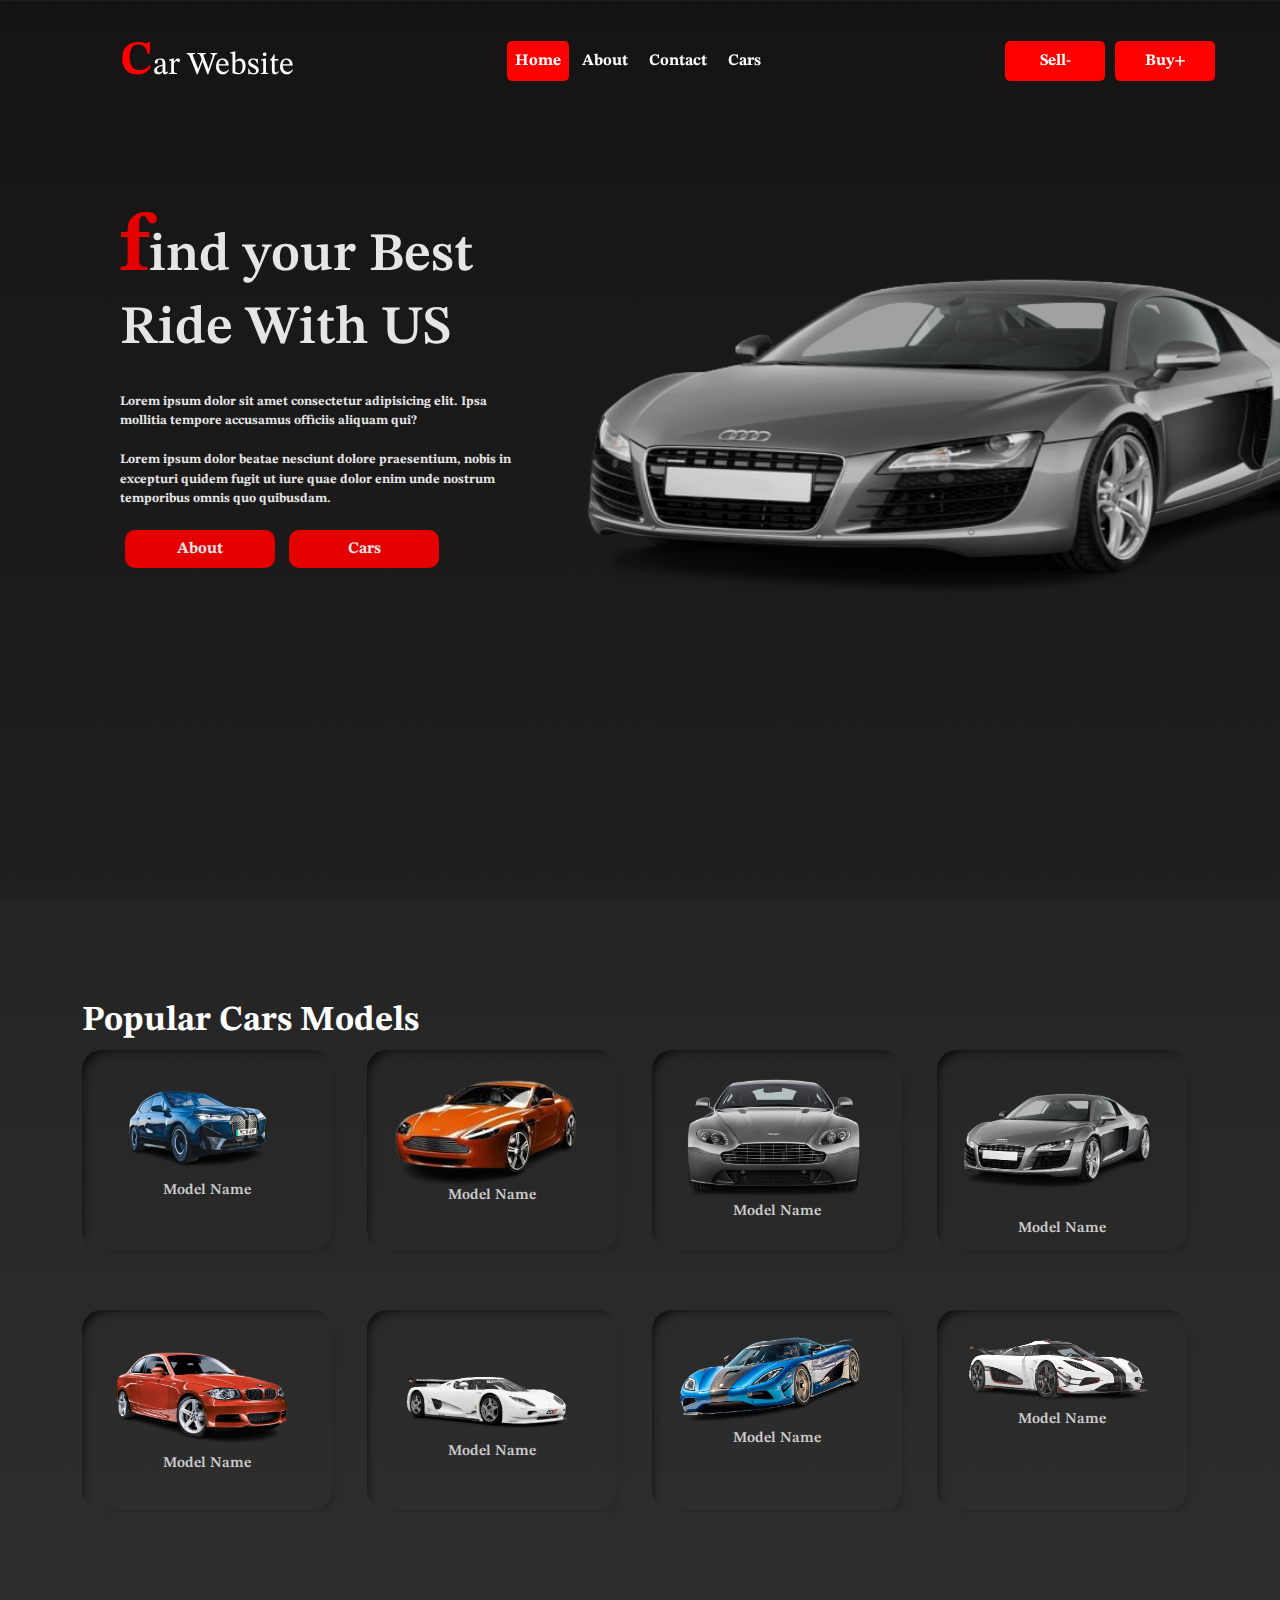
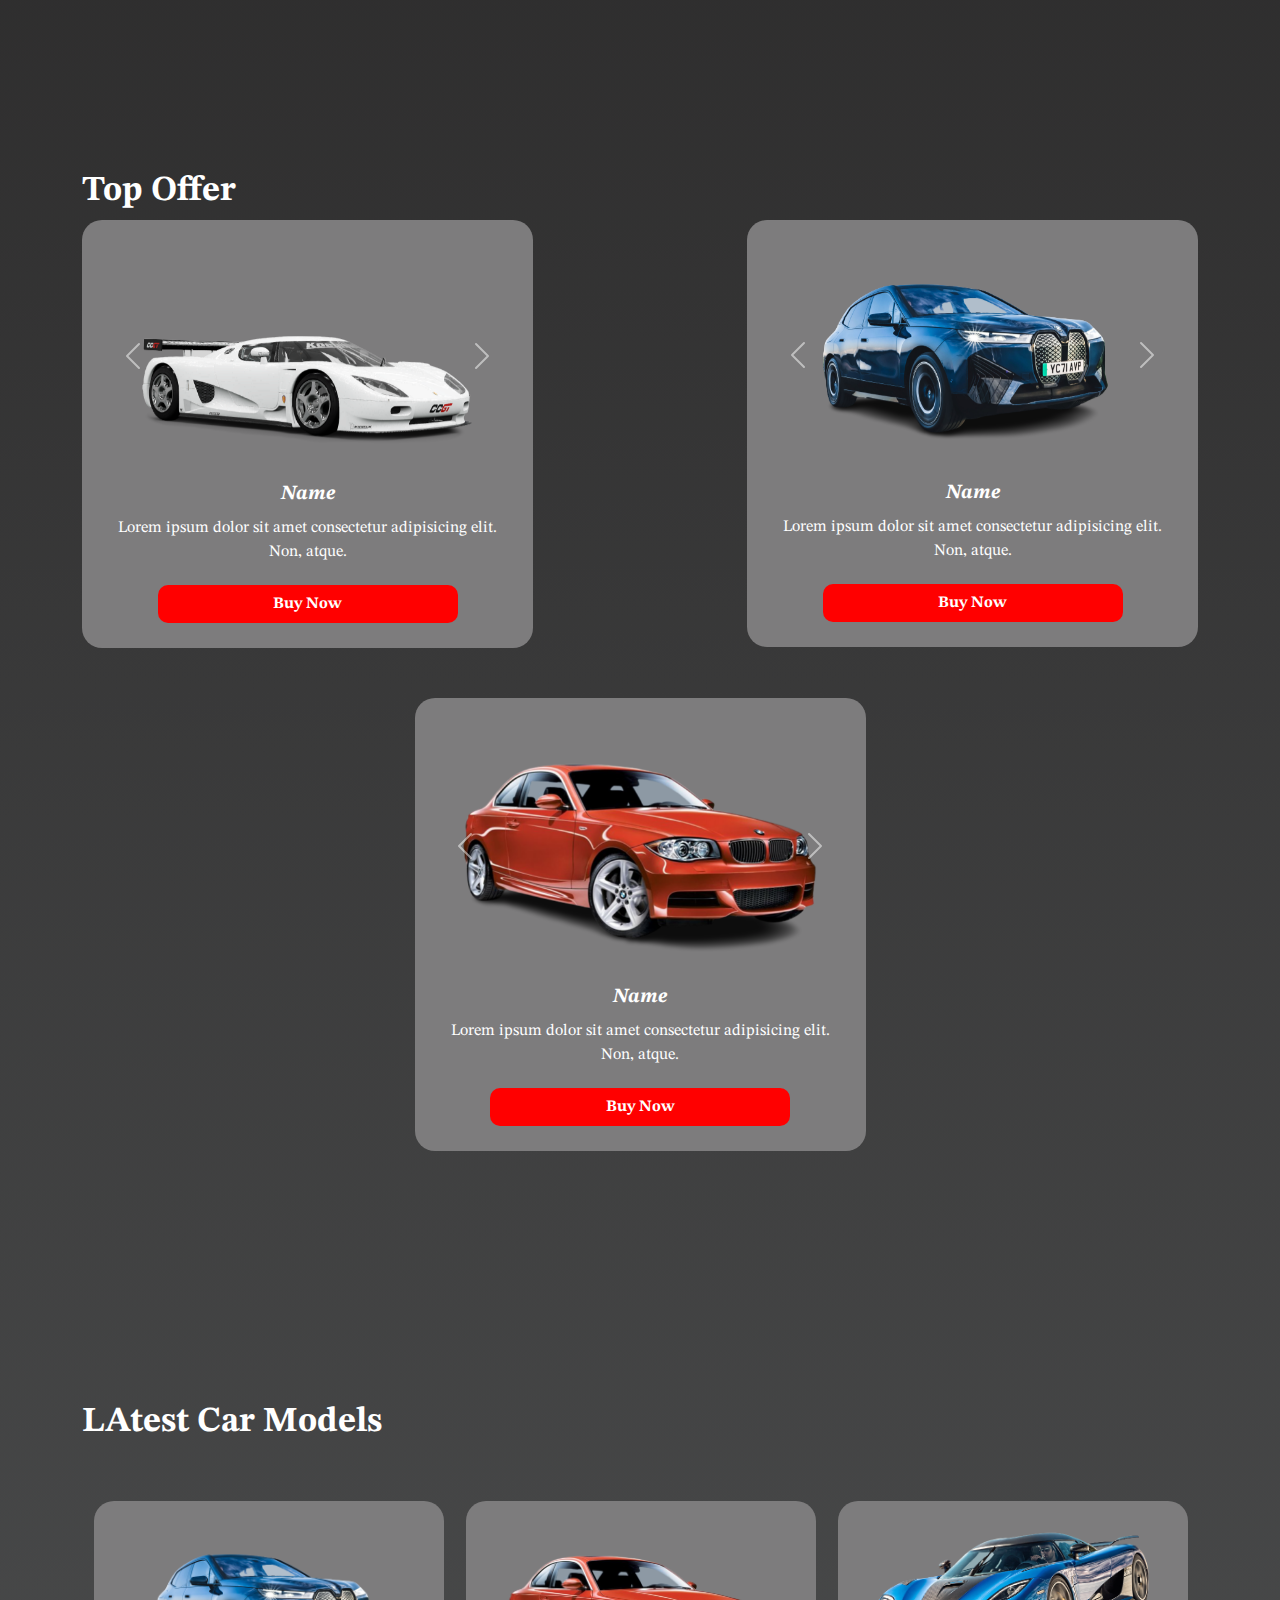
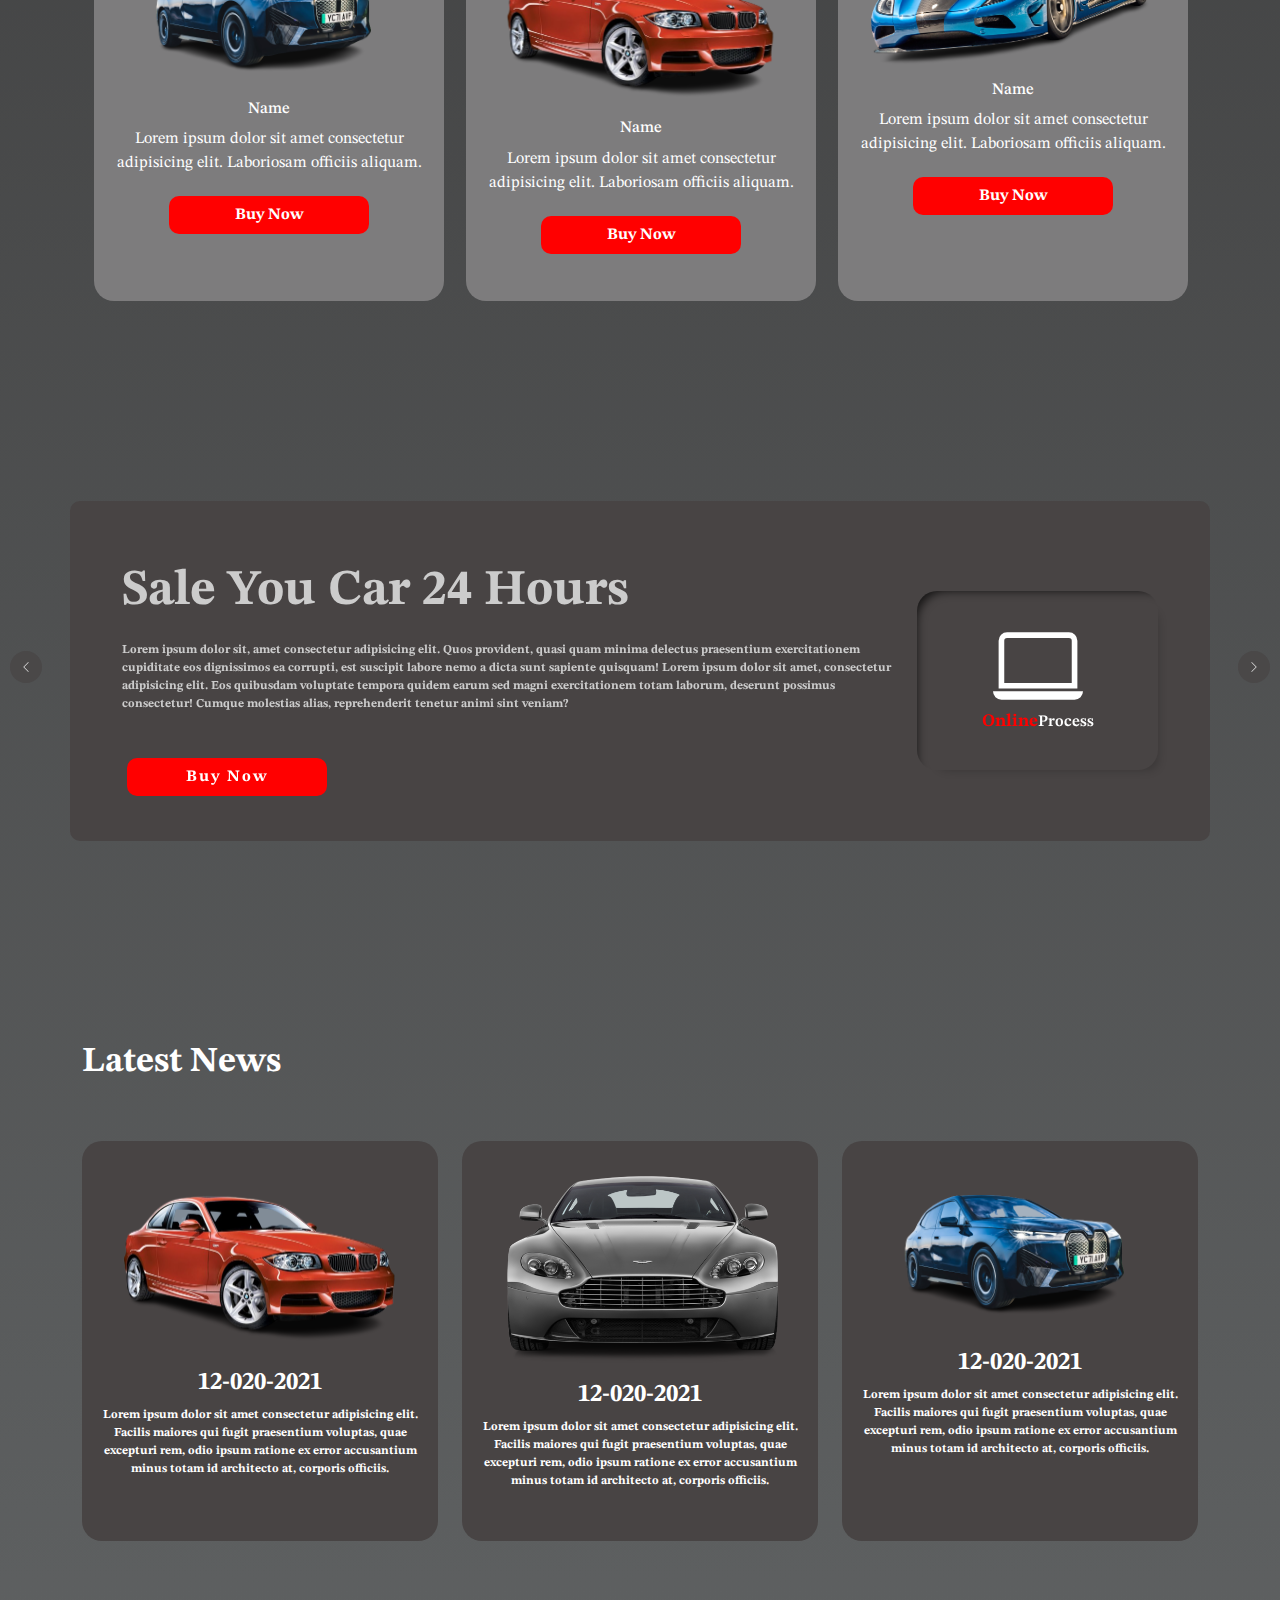
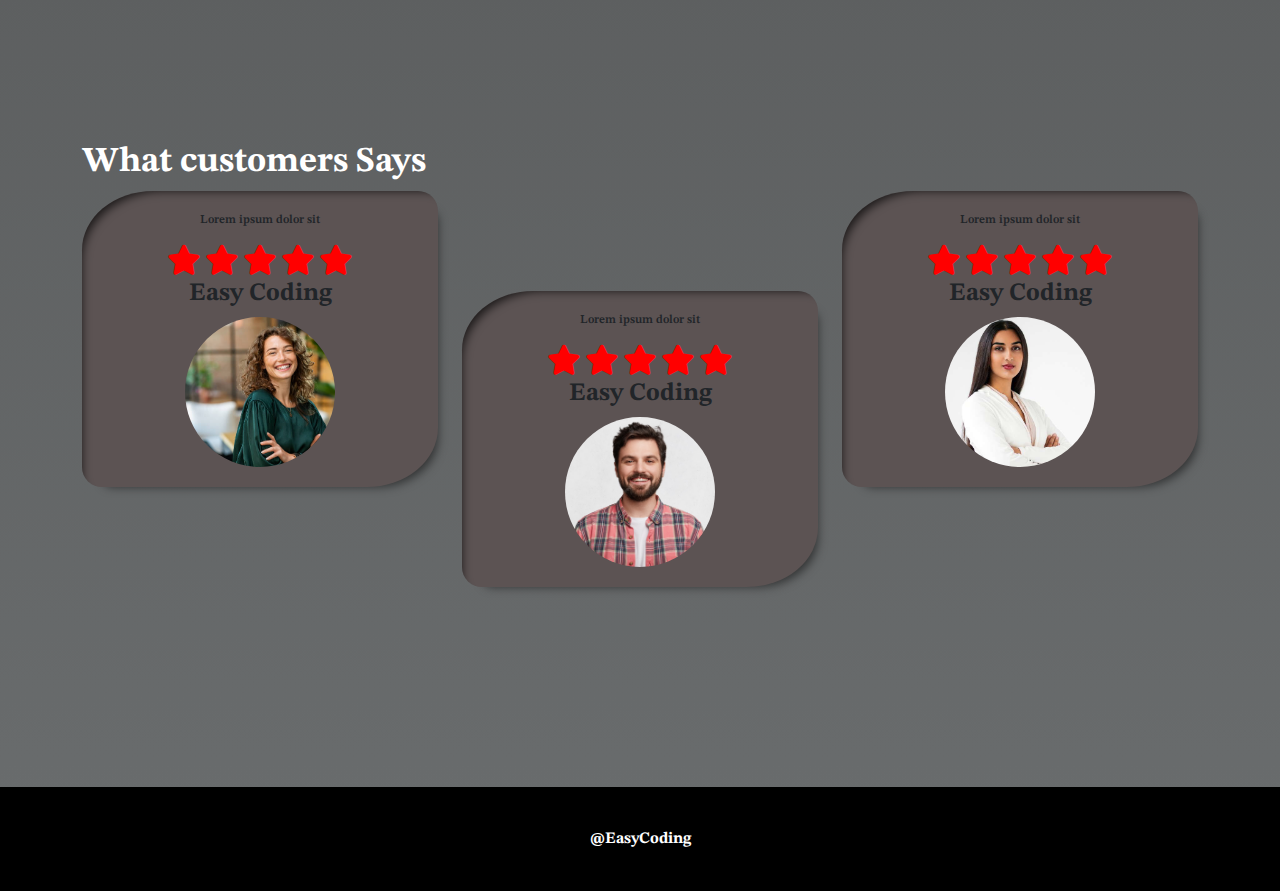
<file: index.html>
<!DOCTYPE html>
<html lang="en">
  <head>
    <meta charset="UTF-8" />
    <meta name="viewport" content="width=device-width, initial-scale=1.0" />
    <link
      href="https://cdn.jsdelivr.net/npm/bootstrap@5.3.1/dist/css/bootstrap.min.css"
      rel="stylesheet"
    />
    <link
      rel="stylesheet"
      href="https://cdnjs.cloudflare.com/ajax/libs/font-awesome/6.4.2/css/all.min.css"
    />
    <link rel="stylesheet" href="./style.css" />
    <title>Car Website</title>
  </head>
  <body>
    <!-- ========================== NAVBAr Section Start ----------- -->

    <nav class="navbar navbar-expand-sm fixed-top">
      <a href="" class="navbar-brand"><span>C</span>ar Website</a>
      <div>
        <ul class="navbar-nav">
          <li class="nav-item"><a href="./index.html" class="nav-link active">Home</a></li>
          <li class="nav-item"><a href="./abouts.html" class="nav-link">About</a></li>
          <li class="nav-item"><a href="./contact.html" class="nav-link">Contact</a></li>
          <li class="nav-item"><a href="./car.html" class="nav-link">Cars</a></li>
        </ul>
      </div>

      <div>
        <ul class="navbar-nav">
          <li class="nav-item"><a href="./sellbuypage.html" class="nav-link btn">Sell-</a></li>
          <li class="nav-item"><a href="./sellbuypage.html" class="nav-link btn">Buy+</a></li>
        </ul>
      </div>
    </nav>

    <!-- ========================== NAVBAr Section End ----------- -->

    <!-- ========================== HEader Section Start ----------- -->

    <section>
      <div class="header">
        <div class="row">
          <div class="col-sm-5">
            <div class="text-section">
              <h3><span>f</span>ind your Best Ride With US</h3>

              <p>
                Lorem ipsum dolor sit amet consectetur adipisicing elit. Ipsa
                mollitia tempore accusamus officiis aliquam qui?
                <br /><br />Lorem ipsum dolor beatae nesciunt dolore
                praesentium, nobis in excepturi quidem fugit ut iure quae dolor
                enim unde nostrum temporibus omnis quo quibusdam.
              </p>
              <div class="button-section">
                <a href="./abouts.html" class="btn">About</a>
                <a href="./car.html" class="btn">Cars</a>
              </div>
            </div>
          </div>

          <div class="col-sm-7">
            <img src="./img/3.png" alt="" />
          </div>
        </div>
        <div class="img-overlay"></div>
      </div>
    </section>

    <!-- ========================== HEader Section End ----------- -->

    <!-- ========================== Popular Car Section Start ----------- -->

    <section>
      <div class="popular container">
        <div class="content">
          <h5>Popular Cars Models</h5>
          <a href="View All"></a>
        </div>

        <div class="row">
          <a href="./main_buy.html">
            <div class="col-sm-3">
              <div class="box">
                <img
                  src="./img/header.png"
                  alt=""
                  class="img-fluid"
                  height="200px"
                  width="200px"
                />
                <div class="box_content">
                  <h6>Model Name</h6>
                </div>
              </div>
          </a>
        </div>

        <div class="col-sm-3">
          <div class="box">
            <img
              src="./img/1.png"
              alt=""
              class="img-fluid"
              height="200px"
              width="200px"
            />
            <div class="box_content">
              <h6>Model Name</h6>
            </div>
          </div>
        </div>

        <div class="col-sm-3">
            <div class="box">
              <img
              src="./img/2.png"

                alt=""
                class="img-fluid"
                height="200px"
                width="200px"
              />
              <div class="box_content">
                <h6>Model Name</h6>
              </div>
            </div>
          </div>

          <div class="col-sm-3">
            <div class="box">
              <img
              src="./img/3.png"

                alt=""
                class="img-fluid"
                height="200px"
                width="200px"
              />
              <div class="box_content">
                <h6>Model Name</h6>
              </div>
            </div>
          </div>

          <div class="col-sm-3">
            <div class="box">
              <img
              src="./img/4.png"

                alt=""
                class="img-fluid"
                height="200px"
                width="200px"
              />
              <div class="box_content">
                <h6>Model Name</h6>
              </div>
            </div>
          </div>

          <div class="col-sm-3">
            <div class="box">
              <img
              src="./img/5.png"

                alt=""
                class="img-fluid"
                height="200px"
                width="200px"
              />
              <div class="box_content">
                <h6>Model Name</h6>
              </div>
            </div>
          </div>

          <div class="col-sm-3">
            <div class="box">
              <img
              src="./img/6.png"

                alt=""
                class="img-fluid"
                height="200px"
                width="200px"
              />
              <div class="box_content">
                <h6>Model Name</h6>
              </div>
            </div>
          </div>

          <div class="col-sm-3">
            <div class="box">
              <img
              src="./img/7.png"

                alt=""
                class="img-fluid"
                height="200px"
                width="200px"
              />
              <div class="box_content">
                <h6>Model Name</h6>
              </div>
            </div>
          </div>
      </div>
    </section>

    <!-- ========================== Popular Car Section End ----------- -->

        <!-- ========================== Offer  Section Start ----------- -->

        <section>
            <div class="offer container">
                <div class="content">
                    <h5>Top Offer</h5>
                </div>

                <div class="row justify-content-center">
                    <div class="col-sm-5">
                        <div class="box">

                            <div id="carouselExample" class="carousel slide">
                                <div class="carousel-inner">
                                  <div class="carousel-item active">
                                    <img src="/img/5.png" class="d-block w-100" alt="...">
                                  </div>
                                  <div class="carousel-item">
                                    <img src="./img/5.png" class="d-block w-100" alt="...">
                                  </div>
                                  <div class="carousel-item">
                                    <img src="./img/header.png" class="d-block w-100" alt="...">
                                  </div>
                                </div>
                                <button class="carousel-control-prev" type="button" data-bs-target="#carouselExample" data-bs-slide="prev">
                                  <span class="carousel-control-prev-icon" aria-hidden="true"></span>
                                  <span class="visually-hidden">Previous</span>
                                </button>
                                <button class="carousel-control-next" type="button" data-bs-target="#carouselExample" data-bs-slide="next">
                                  <span class="carousel-control-next-icon" aria-hidden="true"></span>
                                  <span class="visually-hidden">Next</span>
                                </button>
                              </div>
<div class="boxcontent">
    <h6>Name</h6>
    <p>
        Lorem ipsum dolor sit amet consectetur adipisicing elit. Non, atque.
    </p>
    <a href="./main_buy.html" class="btn">Buy Now</a>
</div>
                        </div>
                    </div>

                    <div class="offset-sm-2 col-sm-5">
                        <div class="box">

                            <div id="carouselExampleControls1" class="carousel slide">
                                <div class="carousel-inner">
                                  <div class="carousel-item active">
                                    <img src="./img/header.png" class="d-block w-100" alt="...">
                                  </div>
                                  <div class="carousel-item">
                                    <img src="./img/2.png" class="d-block w-100" alt="...">
                                  </div>
                                  <div class="carousel-item">
                                    <img src="./img/7.png" class="d-block w-100" alt="...">
                                  </div>
                                </div>
                                <button class="carousel-control-prev" type="button" data-bs-target="#carouselExampleControls1" data-bs-slide="prev">
                                  <span class="carousel-control-prev-icon" aria-hidden="true"></span>
                                  <span class="visually-hidden">Previous</span>
                                </button>
                                <button class="carousel-control-next" type="button" data-bs-target="#carouselExampleControls1" data-bs-slide="next">
                                  <span class="carousel-control-next-icon" aria-hidden="true"></span>
                                  <span class="visually-hidden">Next</span>
                                </button>
                              </div>
<div class="boxcontent">
    <h6>Name</h6>
    <p>
        Lorem ipsum dolor sit amet consectetur adipisicing elit. Non, atque.
    </p>
    <button class="btn">Buy Now</button>
</div>
                        </div>
                    </div>

                    <div class="col-sm-5 last">
                        <div class="box">

                            <div id="carouselExampleControls2" class="carousel slide">
                                <div class="carousel-inner">
                                  <div class="carousel-item active">
                                    <img src="/img/4.png" class="d-block w-100" alt="...">
                                  </div>
                                  <div class="carousel-item">
                                    <img src="./img/3.png" class="d-block w-100" alt="...">
                                  </div>
                                  <div class="carousel-item">
                                    <img src="./img/header.png" class="d-block w-100" alt="...">
                                  </div>
                                </div>
                                <button class="carousel-control-prev" type="button" data-bs-target="#carouselExampleControls2" data-bs-slide="prev">
                                  <span class="carousel-control-prev-icon" aria-hidden="true"></span>
                                  <span class="visually-hidden">Previous</span>
                                </button>
                                <button class="carousel-control-next" type="button" data-bs-target="#carouselExampleControls2" data-bs-slide="next">
                                  <span class="carousel-control-next-icon" aria-hidden="true"></span>
                                  <span class="visually-hidden">Next</span>
                                </button>
                              </div>
<div class="boxcontent">
    <h6>Name</h6>
    <p>
        Lorem ipsum dolor sit amet consectetur adipisicing elit. Non, atque.
    </p>
    <button class="btn">Buy Now</button>
</div>
                        </div>
                    </div>
                </div>
            </div>
        </section>

            <!-- ========================== Offer  Section End ----------- -->



            <!-- ========================== Latest Car  Section Start ----------- -->

<section>
  <div class="latest_car container">
    <div class="content">
      <h5>LAtest Car Models</h5>
    </div>

    <div class="row">
      <div class="col-sm-4">
        <div class="box">
          <img src="./img/header.png" alt="" class="img-fluid">
          <div class="box-content">
            <h6>Name</h6>
            <p>
              Lorem ipsum dolor sit amet consectetur adipisicing elit. Laboriosam officiis aliquam.
            </p>
            <button class="btn">Buy Now</button>
          </div>
        </div>
      </div>

      <div class="col-sm-4">
        <div class="box">
          <img src="./img/4.png" alt="" class="img-fluid">
          <div class="box-content">
            <h6>Name</h6>
            <p>
              Lorem ipsum dolor sit amet consectetur adipisicing elit. Laboriosam officiis aliquam.
            </p>
            <button class="btn">Buy Now</button>
          </div>
        </div>
      </div>

      <div class="col-sm-4">
        <div class="box">
          <img src="./img/6.png" alt="" class="img-fluid">
          <div class="box-content">
            <h6>Name</h6>
            <p>
              Lorem ipsum dolor sit amet consectetur adipisicing elit. Laboriosam officiis aliquam.
            </p>
            <button class="btn">Buy Now</button>
          </div>
        </div>
      </div>
    </div>
  </div>
</section>

            <!-- ========================== Latest Car  Section End ----------- -->



            <!-- ========================== Car Parts Section Start ----------- -->

<section>
  
 <div class=" car_parts">
  <div id="carPartSection" class="carousel slide">


    <div class="container custom_car_parts">
      <div class="carousel-inner">
        <div class="carousel-item ">
          <div class="box">
            <img src="./img/4.png" alt="" class="d-block w-100">
          <img src="./img/header.png" alt="" class="d-block w-100">
          <img src="./img/7.png" alt="" class="d-block w-100">
          </div>
        </div>
    
<div class="carousel-item active">
  <div class="box">
    <div class="container">
      <div class="row">
        <div class="col-sm-9">
          <h4>Sale You Car 24 Hours</h4>
          <p>
            Lorem ipsum dolor sit, amet consectetur adipisicing elit. Quos provident, quasi quam minima delectus praesentium exercitationem cupiditate eos dignissimos ea corrupti, est suscipit labore nemo a dicta sunt sapiente quisquam! Lorem ipsum dolor sit amet, consectetur adipisicing elit. Eos quibusdam voluptate tempora quidem earum sed magni exercitationem totam laborum, deserunt possimus consectetur! Cumque molestias alias, reprehenderit tenetur animi sint veniam?
          </p> <br>
          <button class="btn">Buy Now</button>
        </div>

        <div class="col-sm-3">
          <div class="custom-box">
            <svg xmlns="http://www.w3.org/2000/svg" width="90" height="90" fill="currentColor" class="bi bi-laptop" viewBox="0 0 16 16">
              <path d="M13.5 3a.5.5 0 0 1 .5.5V11H2V3.5a.5.5 0 0 1 .5-.5h11zm-11-1A1.5 1.5 0 0 0 1 3.5V12h14V3.5A1.5 1.5 0 0 0 13.5 2h-11zM0 12.5h16a1.5 1.5 0 0 1-1.5 1.5h-13A1.5 1.5 0 0 1 0 12.5z"/>
            </svg>
            <div class="svgContent">
              <h6><span>Online</span>Process</h6>
            </div>
          </div>
        </div>
      </div>
    </div>
  </div>
</div>

      </div>
    </div>


    <button class="carousel-control-prev" type="button" data-bs-target="#carPartSection" data-bs-slide="prev">
      <span class="carousel-control-prev-icon" aria-hidden="true"></span>
      <span class="visually-hidden">Previous</span>
    </button>
    <button class="carousel-control-next" type="button" data-bs-target="#carPartSection" data-bs-slide="next">
      <span class="carousel-control-next-icon" aria-hidden="true"></span>
      <span class="visually-hidden">Next</span>
    </button>
  </div>
 </div>

</section>

            <!-- ========================== Car Parts Section End ----------- -->


            <!-- ========================== Latest News Section Start ----------- -->

            <section>
              <div class="container latest_news">
                <div class="content">
                  <h5>Latest News</h5>
                </div>

                <div class="row">
                  <div class="col-sm-4">
                    <div class="box">
                      <img src="./img/4.png" class="img-fluid" alt="">
                      <div class="boxcontent">
                        <h6>12-020-2021</h6>
                        <p>Lorem ipsum dolor sit amet consectetur adipisicing elit. Facilis maiores qui fugit praesentium voluptas, quae excepturi rem, odio ipsum ratione ex error accusantium minus totam id architecto at, corporis officiis.</p>
                      </div>
                    </div>
                  </div>

                  <div class="col-sm-4">
                    <div class="box">
                      <img src="./img/2.png" class="img-fluid" alt="">
                      <div class="boxcontent">
                        <h6>12-020-2021</h6>
                        <p>Lorem ipsum dolor sit amet consectetur adipisicing elit. Facilis maiores qui fugit praesentium voluptas, quae excepturi rem, odio ipsum ratione ex error accusantium minus totam id architecto at, corporis officiis.</p>
                      </div>
                    </div>
                  </div>

                  <div class="col-sm-4">
                    <div class="box">
                      <img src="./img/header.png" class="img-fluid" alt="">
                      <div class="boxcontent">
                        <h6>12-020-2021</h6>
                        <p>Lorem ipsum dolor sit amet consectetur adipisicing elit. Facilis maiores qui fugit praesentium voluptas, quae excepturi rem, odio ipsum ratione ex error accusantium minus totam id architecto at, corporis officiis.</p>
                      </div>
                    </div>
                  </div>
                </div>
              </div>
            </section>

            <!-- ========================== Latest News Section End ----------- -->


            <!-- ========================== Testimonail Section Start ----------- -->

<section>
  <div class="testimonail container">
    <div class="content">
      <h5>What customers Says</h5>
    </div>

    <div class="row">
      <div class="col-sm-4 ">
        <div class="box">
          <p>Lorem ipsum dolor sit </p>
          <i class="fas fa-star"></i>
          <i class="fas fa-star"></i>
          <i class="fas fa-star"></i>
          <i class="fas fa-star"></i>
          <i class="fas fa-star"></i>
          <h6>Easy Coding</h6>
          <img src="./img/user_2.jpg" alt="" class="img-fluid">
        </div>
      </div>

      <div class="col-sm-4 mid">
        <div class="box">
          <p>Lorem ipsum dolor sit </p>
          <i class="fas fa-star"></i>
          <i class="fas fa-star"></i>
          <i class="fas fa-star"></i>
          <i class="fas fa-star"></i>
          <i class="fas fa-star"></i>
          <h6>Easy Coding</h6>
          <img src="./img/user_3.jpg" alt="" class="img-fluid">
        </div>
      </div>

      <div class="col-sm-4">
        <div class="box">
          <p>Lorem ipsum dolor sit </p>
          <i class="fas fa-star"></i>
          <i class="fas fa-star"></i>
          <i class="fas fa-star"></i>
          <i class="fas fa-star"></i>
          <i class="fas fa-star"></i>
          <h6>Easy Coding</h6>
          <img src="./img/user_1.jpg" alt="" class="img-fluid">
        </div>
      </div>
    </div>
  </div>
</section>

            <!-- ========================== Testimonail Section Start ----------- -->

            <!-- ========================== Footer Section Start ----------- -->

<footer>
  <a href="">@EasyCoding</a>
</footer>

            <!-- ========================== Footer Section End ----------- -->



    <script src="https://cdn.jsdelivr.net/npm/bootstrap@5.3.1/dist/js/bootstrap.bundle.min.js"></script>
    <script src="https://cdnjs.cloudflare.com/ajax/libs/popper.js/2.11.8/umd/popper.min.js"></script>
    <script src="https://cdnjs.cloudflare.com/ajax/libs/jquery/3.7.0/jquery.slim.min.js"></script>
    <script src="./main.js"></script>
  </body>
</html>
</file>
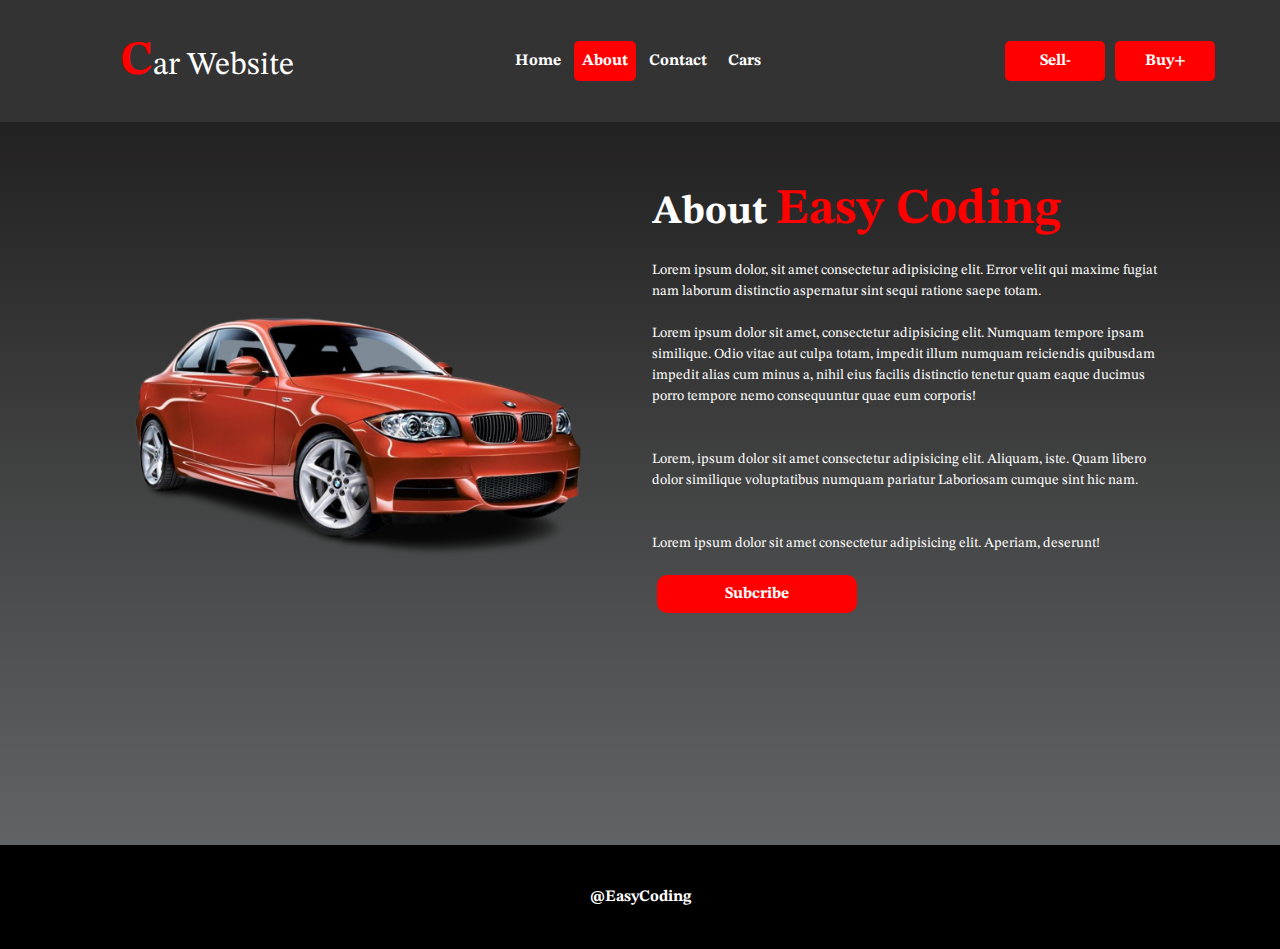
<file: abouts.html>
<!DOCTYPE html>
<html lang="en">
  <head>
    <meta charset="UTF-8" />
    <meta name="viewport" content="width=device-width, initial-scale=1.0" />
    <link
      href="https://cdn.jsdelivr.net/npm/bootstrap@5.3.1/dist/css/bootstrap.min.css"
      rel="stylesheet"
    />
    <link
      rel="stylesheet"
      href="https://cdnjs.cloudflare.com/ajax/libs/font-awesome/6.4.2/css/all.min.css"
    />
    <link rel="stylesheet" href="./abouts.css" />
    <link rel="stylesheet" href="./style.css" />
    <title>Car Website</title>
  </head>
  <body class="about_us_page">
    <nav class="navbar navbar-expand-sm fixed-top">
      <a href="./index.html" class="navbar-brand"><span>C</span>ar Website</a>
      <div>
        <ul class="navbar-nav">
          <li class="nav-item">
            <a href="./index.html" class="nav-link">Home</a>
          </li>
          <li class="nav-item">
            <a href="./abouts.html" class="nav-link active">About</a>
          </li>
          <li class="nav-item">
            <a href="./contact.html" class="nav-link">Contact</a>
          </li>
          <li class="nav-item">
            <a href="./car.html" class="nav-link">Cars</a>
          </li>
        </ul>
      </div>

      <div>
        <ul class="navbar-nav">
          <li class="nav-item">
            <a href="./sellbuypage.html" class="nav-link btn">Sell-</a>
          </li>
          <li class="nav-item">
            <a href="./sellbuypage.html" class="nav-link btn">Buy+</a>
          </li>
        </ul>
      </div>
    </nav>

    <!-- ========================== About us Main Section Start ----------- -->

    <section>
      <div class="about_us_main_section conteiner">
        <div class="row">
          <div class="col-sm-5">
            <img src="./img/4.png" class="img-fluid" alt="" />
          </div>
          <div class="offset-sm-1 col-sm-5">
            <h6>About <span>Easy Coding</span></h6>
            <p>
              Lorem ipsum dolor, sit amet consectetur adipisicing elit. Error
              velit qui maxime fugiat nam laborum distinctio aspernatur sint
              sequi ratione saepe totam. <br /><br />
              Lorem ipsum dolor sit amet, consectetur adipisicing elit. Numquam
              tempore ipsam similique. Odio vitae aut culpa totam, impedit illum
              numquam reiciendis quibusdam impedit alias cum minus a, nihil eius
              facilis distinctio tenetur quam eaque ducimus porro tempore nemo
              consequuntur quae eum corporis! <br /><br /><br />
              Lorem, ipsum dolor sit amet consectetur adipisicing elit. Aliquam,
              iste. Quam libero dolor similique voluptatibus numquam pariatur
              Laboriosam cumque sint hic nam. <br /><br /><br />
              Lorem ipsum dolor sit amet consectetur adipisicing elit. Aperiam,
              deserunt!
            </p>
            <button class="btn">Subcribe</button>
          </div>
        </div>
      </div>
    </section>

    <!-- ========================== About us Main Section End ----------- -->

    <!-- ========================== Footer Section Start ----------- -->

    <footer>
      <a href="">@EasyCoding</a>
    </footer>

    <!-- ========================== Footer Section End ----------- -->

    <script src="https://cdn.jsdelivr.net/npm/bootstrap@5.3.1/dist/js/bootstrap.bundle.min.js"></script>
    <script src="https://cdnjs.cloudflare.com/ajax/libs/popper.js/2.11.8/umd/popper.min.js"></script>
    <script src="https://cdnjs.cloudflare.com/ajax/libs/jquery/3.7.0/jquery.slim.min.js"></script>
    <script src="./main.js"></script>
  </body>
</html>
</file>
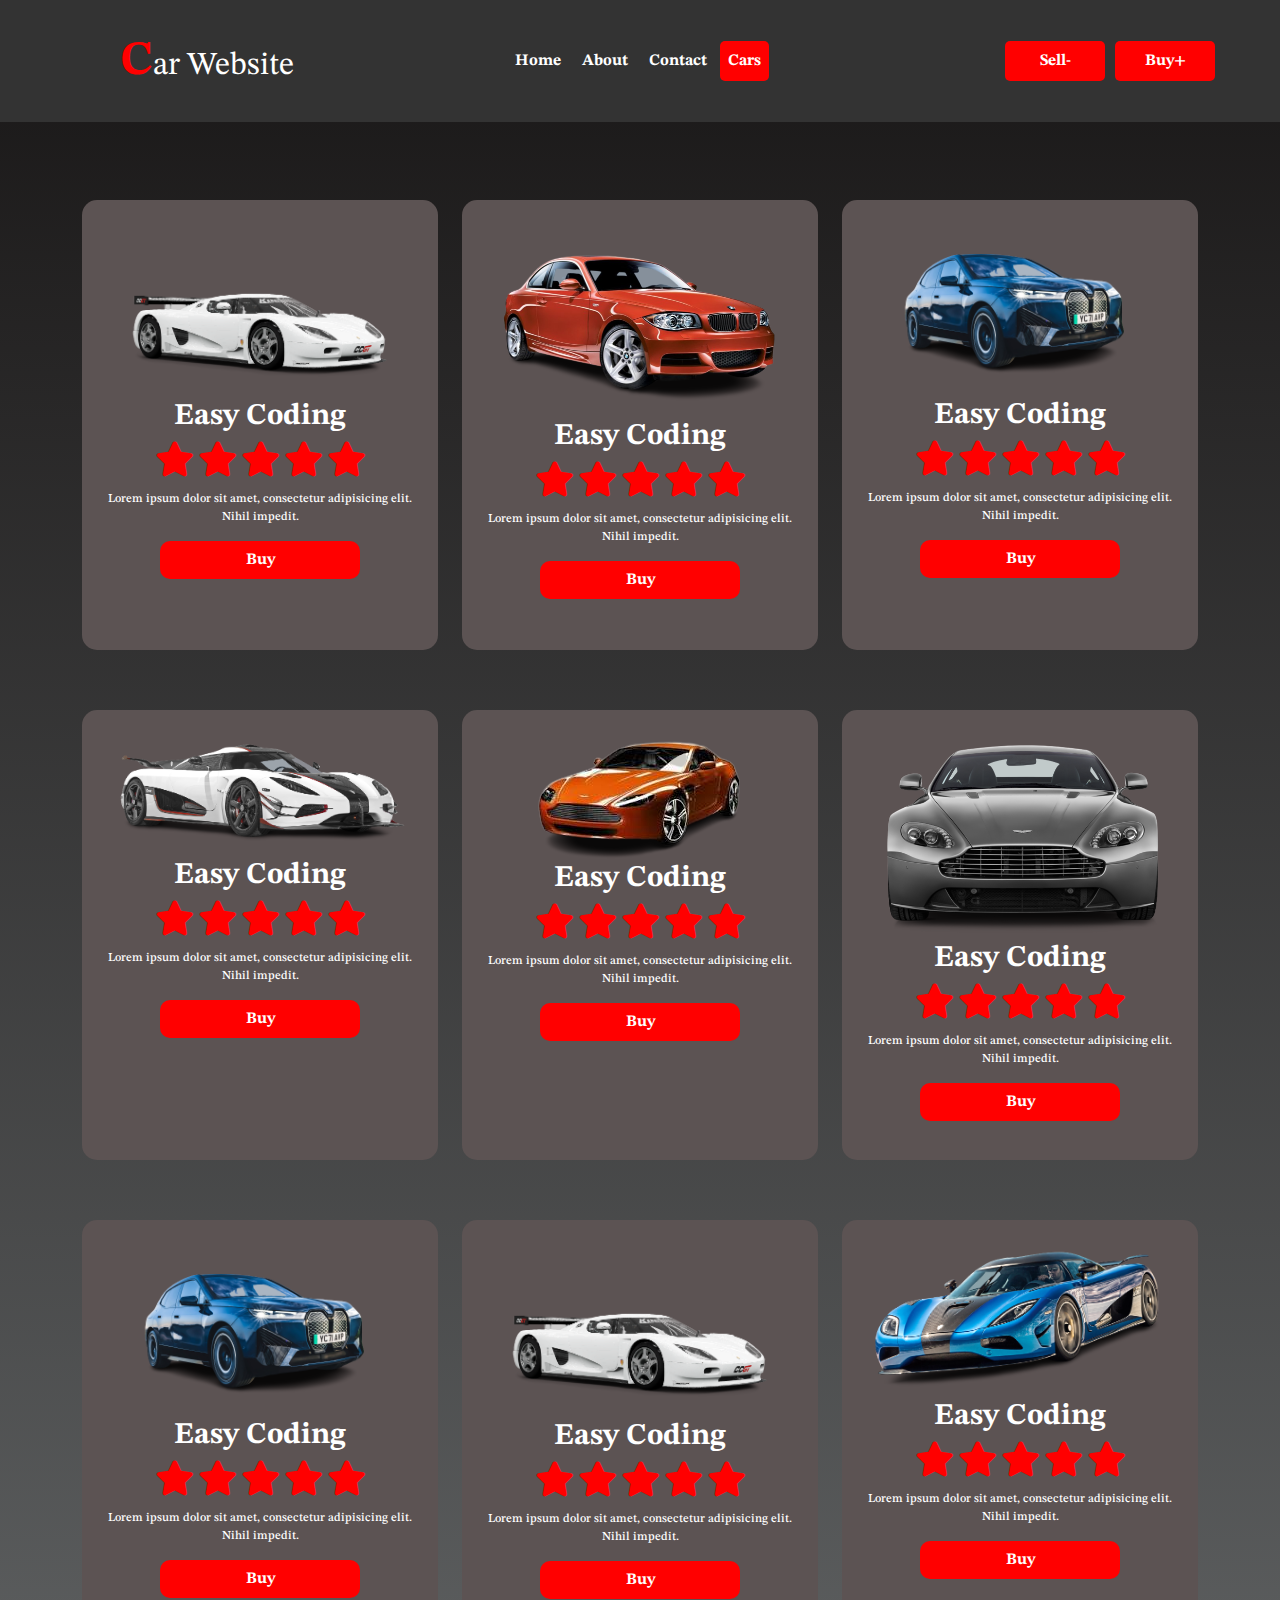
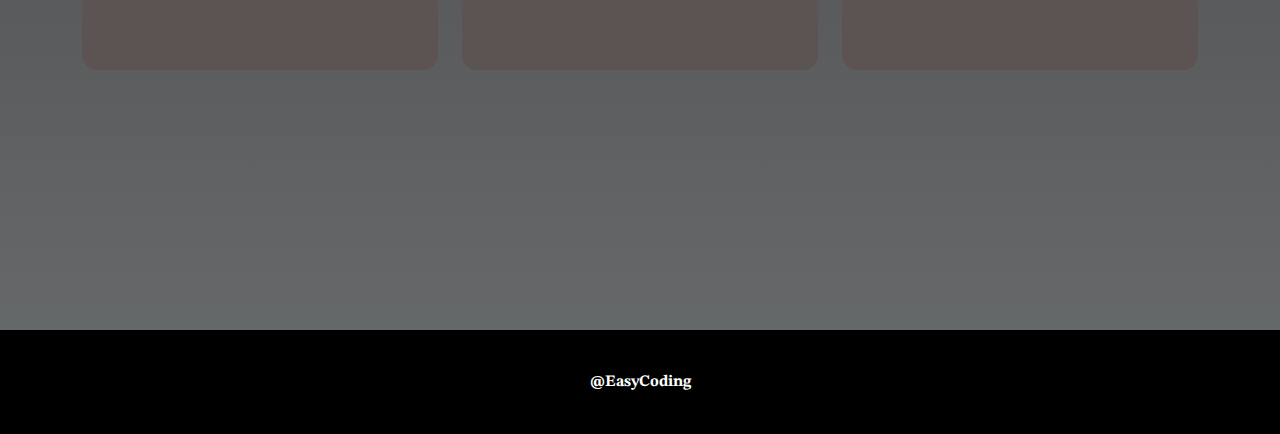
<file: car.html>
<!DOCTYPE html>
<html lang="en">
  <head>
    <meta charset="UTF-8" />
    <meta name="viewport" content="width=device-width, initial-scale=1.0" />
    <link
      href="https://cdn.jsdelivr.net/npm/bootstrap@5.3.1/dist/css/bootstrap.min.css"
      rel="stylesheet"
    />
    <link
      rel="stylesheet"
      href="https://cdnjs.cloudflare.com/ajax/libs/font-awesome/6.4.2/css/all.min.css"
    />
    <link rel="stylesheet" href="./car.css" />
    <link rel="stylesheet" href="./style.css" />
    <title>Car Website</title>
  </head>
  <body class="car_main_page">
    <nav class="navbar navbar-expand-sm fixed-top">
      <a href="./index.html" class="navbar-brand"><span>C</span>ar Website</a>
      <div>
        <ul class="navbar-nav">
          <li class="nav-item">
            <a href="./index.html" class="nav-link">Home</a>
          </li>
          <li class="nav-item">
            <a href="./abouts.html" class="nav-link">About</a>
          </li>
          <li class="nav-item">
            <a href="./contact.html" class="nav-link">Contact</a>
          </li>
          <li class="nav-item">
            <a href="./car.html" class="nav-link active">Cars</a>
          </li>
        </ul>
      </div>

      <div>
        <ul class="navbar-nav">
          <li class="nav-item">
            <a href="./sellbuypage.html" class="nav-link btn">Sell-</a>
          </li>
          <li class="nav-item">
            <a href="./sellbuypage.html" class="nav-link btn">Buy+</a>
          </li>
        </ul>
      </div>
    </nav>

    <!-- ========================== Contact Us Section Start ----------- -->

    <section>
      <div class="container car_main_section">
        <div class="row">
          <div class="col-sm-4">
            <div class="box">
              <img src="./img/5.png" alt="" class="img-fluid" />
              <div class="box-content">
                <h6>Easy Coding</h6>
                <i class="fas fa-star"></i>
                <i class="fas fa-star"></i>
                <i class="fas fa-star"></i>
                <i class="fas fa-star"></i>
                <i class="fas fa-star"></i>
                <p>
                  Lorem ipsum dolor sit amet, consectetur adipisicing elit.
                  Nihil impedit.
                </p>
                <a href="./main_buy.html" class="btn">Buy</a>
              </div>
            </div>
          </div>

          <div class="col-sm-4">
            <div class="box">
              <img src="./img/4.png" alt="" class="img-fluid" />
              <div class="box-content">
                <h6>Easy Coding</h6>
                <i class="fas fa-star"></i>
                <i class="fas fa-star"></i>
                <i class="fas fa-star"></i>
                <i class="fas fa-star"></i>
                <i class="fas fa-star"></i>
                <p>
                  Lorem ipsum dolor sit amet, consectetur adipisicing elit.
                  Nihil impedit.
                </p>
                <button class="btn">Buy</button>
              </div>
            </div>
          </div>

          <div class="col-sm-4">
            <div class="box">
              <img src="./img/header.png" alt="" class="img-fluid" />
              <div class="box-content">
                <h6>Easy Coding</h6>
                <i class="fas fa-star"></i>
                <i class="fas fa-star"></i>
                <i class="fas fa-star"></i>
                <i class="fas fa-star"></i>
                <i class="fas fa-star"></i>
                <p>
                  Lorem ipsum dolor sit amet, consectetur adipisicing elit.
                  Nihil impedit.
                </p>
                <button class="btn">Buy</button>
              </div>
            </div>
          </div>

          <div class="col-sm-4">
            <div class="box">
              <img src="./img/7.png" alt="" class="img-fluid" />
              <div class="box-content">
                <h6>Easy Coding</h6>
                <i class="fas fa-star"></i>
                <i class="fas fa-star"></i>
                <i class="fas fa-star"></i>
                <i class="fas fa-star"></i>
                <i class="fas fa-star"></i>
                <p>
                  Lorem ipsum dolor sit amet, consectetur adipisicing elit.
                  Nihil impedit.
                </p>
                <button class="btn">Buy</button>
              </div>
            </div>
          </div>

          <div class="col-sm-4">
            <div class="box">
              <img src="./img/1.png" alt="" class="img-fluid" />
              <div class="box-content">
                <h6>Easy Coding</h6>
                <i class="fas fa-star"></i>
                <i class="fas fa-star"></i>
                <i class="fas fa-star"></i>
                <i class="fas fa-star"></i>
                <i class="fas fa-star"></i>
                <p>
                  Lorem ipsum dolor sit amet, consectetur adipisicing elit.
                  Nihil impedit.
                </p>
                <button class="btn">Buy</button>
              </div>
            </div>
          </div>

          <div class="col-sm-4">
            <div class="box">
              <img src="./img/2.png" alt="" class="img-fluid" />
              <div class="box-content">
                <h6>Easy Coding</h6>
                <i class="fas fa-star"></i>
                <i class="fas fa-star"></i>
                <i class="fas fa-star"></i>
                <i class="fas fa-star"></i>
                <i class="fas fa-star"></i>
                <p>
                  Lorem ipsum dolor sit amet, consectetur adipisicing elit.
                  Nihil impedit.
                </p>
                <button class="btn">Buy</button>
              </div>
            </div>
          </div>

          <div class="col-sm-4">
            <div class="box">
              <img src="./img/header.png" alt="" class="img-fluid" />
              <div class="box-content">
                <h6>Easy Coding</h6>
                <i class="fas fa-star"></i>
                <i class="fas fa-star"></i>
                <i class="fas fa-star"></i>
                <i class="fas fa-star"></i>
                <i class="fas fa-star"></i>
                <p>
                  Lorem ipsum dolor sit amet, consectetur adipisicing elit.
                  Nihil impedit.
                </p>
                <button class="btn">Buy</button>
              </div>
            </div>
          </div>

          <div class="col-sm-4">
            <div class="box">
              <img src="./img/5.png" alt="" class="img-fluid" />
              <div class="box-content">
                <h6>Easy Coding</h6>
                <i class="fas fa-star"></i>
                <i class="fas fa-star"></i>
                <i class="fas fa-star"></i>
                <i class="fas fa-star"></i>
                <i class="fas fa-star"></i>
                <p>
                  Lorem ipsum dolor sit amet, consectetur adipisicing elit.
                  Nihil impedit.
                </p>
                <button class="btn">Buy</button>
              </div>
            </div>
          </div>

          <div class="col-sm-4">
            <div class="box">
              <img src="./img/6.png" alt="" class="img-fluid" />
              <div class="box-content">
                <h6>Easy Coding</h6>
                <i class="fas fa-star"></i>
                <i class="fas fa-star"></i>
                <i class="fas fa-star"></i>
                <i class="fas fa-star"></i>
                <i class="fas fa-star"></i>
                <p>
                  Lorem ipsum dolor sit amet, consectetur adipisicing elit.
                  Nihil impedit.
                </p>
                <button class="btn">Buy</button>
              </div>
            </div>
          </div>
        </div>
      </div>
    </section>

    <!-- ========================== Footer Section Start ----------- -->

    <footer>
      <a href="">@EasyCoding</a>
    </footer>

    <!-- ========================== Footer Section End ----------- -->

    <script src="https://cdn.jsdelivr.net/npm/bootstrap@5.3.1/dist/js/bootstrap.bundle.min.js"></script>
    <script src="https://cdnjs.cloudflare.com/ajax/libs/popper.js/2.11.8/umd/popper.min.js"></script>
    <script src="https://cdnjs.cloudflare.com/ajax/libs/jquery/3.7.0/jquery.slim.min.js"></script>
    <script src="./main.js"></script>
  </body>
</html>
</file>
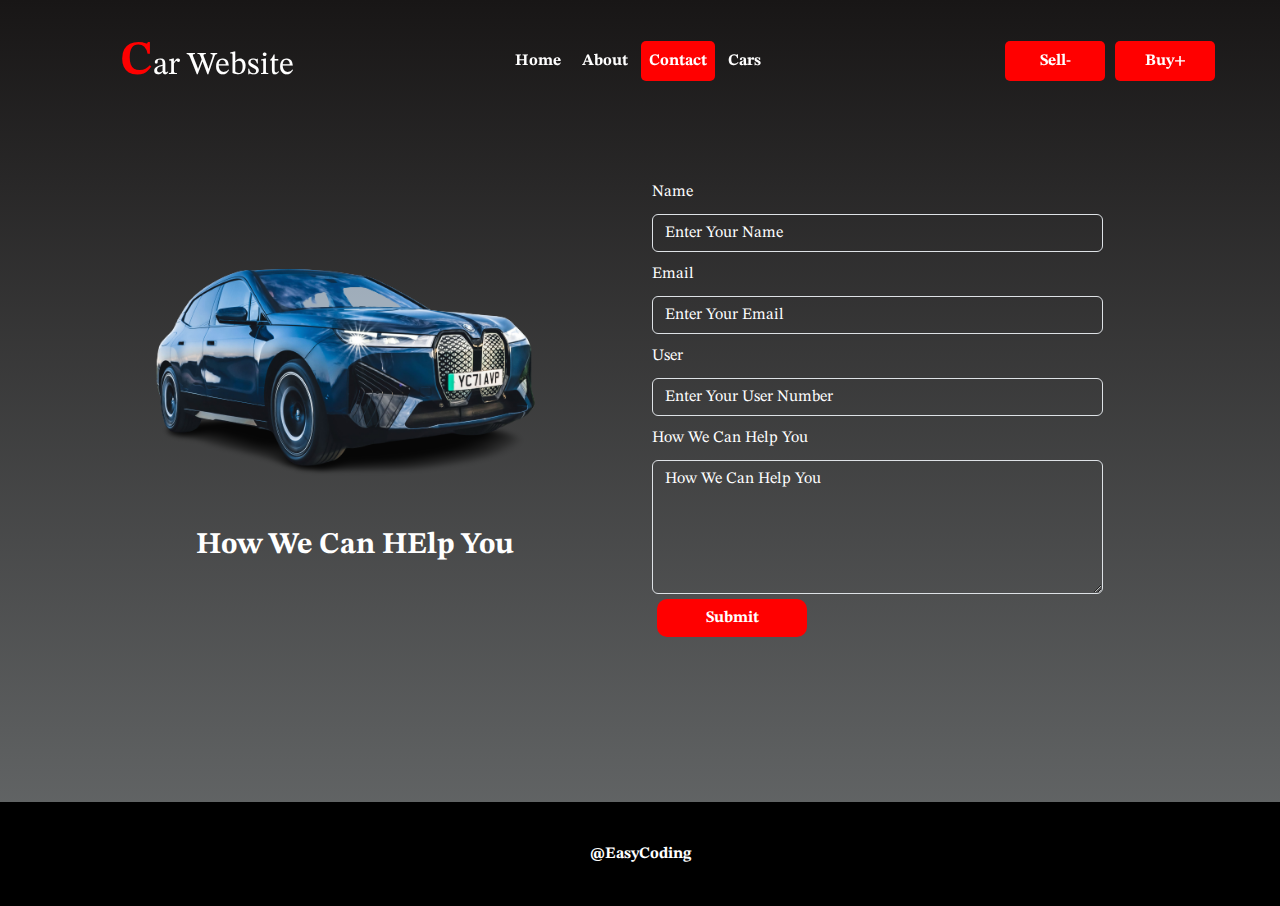
<file: contact.html>
<!DOCTYPE html>
<html lang="en">
  <head>
    <meta charset="UTF-8" />
    <meta name="viewport" content="width=device-width, initial-scale=1.0" />
    <link
      href="https://cdn.jsdelivr.net/npm/bootstrap@5.3.1/dist/css/bootstrap.min.css"
      rel="stylesheet"
    />
    <link
      rel="stylesheet"
      href="https://cdnjs.cloudflare.com/ajax/libs/font-awesome/6.4.2/css/all.min.css"
    />
    <link rel="stylesheet" href="./contact.css" />
    <link rel="stylesheet" href="./style.css" />
    <title>Car Website</title>
  </head>
  <body class="about_us_page">
    <nav class="navbar navbar-expand-sm fixed-top">
      <a href="./index.html" class="navbar-brand"><span>C</span>ar Website</a>
      <div>
        <ul class="navbar-nav">
          <li class="nav-item">
            <a href="./index.html" class="nav-link">Home</a>
          </li>
          <li class="nav-item">
            <a href="./abouts.html" class="nav-link">About</a>
          </li>
          <li class="nav-item">
            <a href="./contact.html" class="nav-link active">Contact</a>
          </li>
          <li class="nav-item">
            <a href="./car.html" class="nav-link">Cars</a>
          </li>
        </ul>
      </div>

      <div>
        <ul class="navbar-nav">
          <li class="nav-item">
            <a href="./sellbuypage.html" class="nav-link btn">Sell-</a>
          </li>
          <li class="nav-item">
            <a href="./sellbuypage.html" class="nav-link btn">Buy+</a>
          </li>
        </ul>
      </div>
    </nav>

    <!-- ========================== Contact Us Section Start ----------- -->

    <section>
      <div class="container contact_us_main_page">
        <div class="row">
          <div class="col-sm-6">
            <img src="./img/header.png" alt="" class="img-fluid" />
            <h6>How We Can HElp You</h6>
          </div>
          <div class="offsets-sm-2 col-sm-5">
            <form>
              <div class="form-group">
                <label for="" class="font-weight-bold">Name</label>
                <input
                  type="text"
                  required
                  class="font-weight-bold form-control"
                  placeholder="Enter Your Name"
                />
              </div>

              <div class="form-group">
                <label for="" class="font-weight-bold">Email</label>
                <input
                  type="Email"
                  required
                  class="font-weight-bold form-control"
                  placeholder="Enter Your Email"
                />
              </div>

              <div class="form-group">
                <label for="" class="font-weight-bold">User</label>
                <input
                  type="number"
                  required
                  class="font-weight-bold form-control"
                  placeholder="Enter Your User Number"
                />
              </div>

              <div class="form-group">
                <label for="" class="font-weight-bold"
                  >How We Can Help You</label
                >
                <textarea
                  name=""
                  id=""
                  cols="30"
                  rows="5"
                  required
                  class="font-weight-bold form-control"
                  placeholder="How We Can Help You"
                ></textarea>
              </div>
              <button class="btn">Submit</button>
            </form>
          </div>
        </div>
      </div>
    </section>

    <!-- ========================== FooteContact Usr Section End ----------- -->

    <!-- ========================== Footer Section Start ----------- -->

    <footer>
      <a href="">@EasyCoding</a>
    </footer>

    <!-- ========================== Footer Section End ----------- -->

    <script src="https://cdn.jsdelivr.net/npm/bootstrap@5.3.1/dist/js/bootstrap.bundle.min.js"></script>
    <script src="https://cdnjs.cloudflare.com/ajax/libs/popper.js/2.11.8/umd/popper.min.js"></script>
    <script src="https://cdnjs.cloudflare.com/ajax/libs/jquery/3.7.0/jquery.slim.min.js"></script>
    <script src="./main.js"></script>
  </body>
</html>
</file>
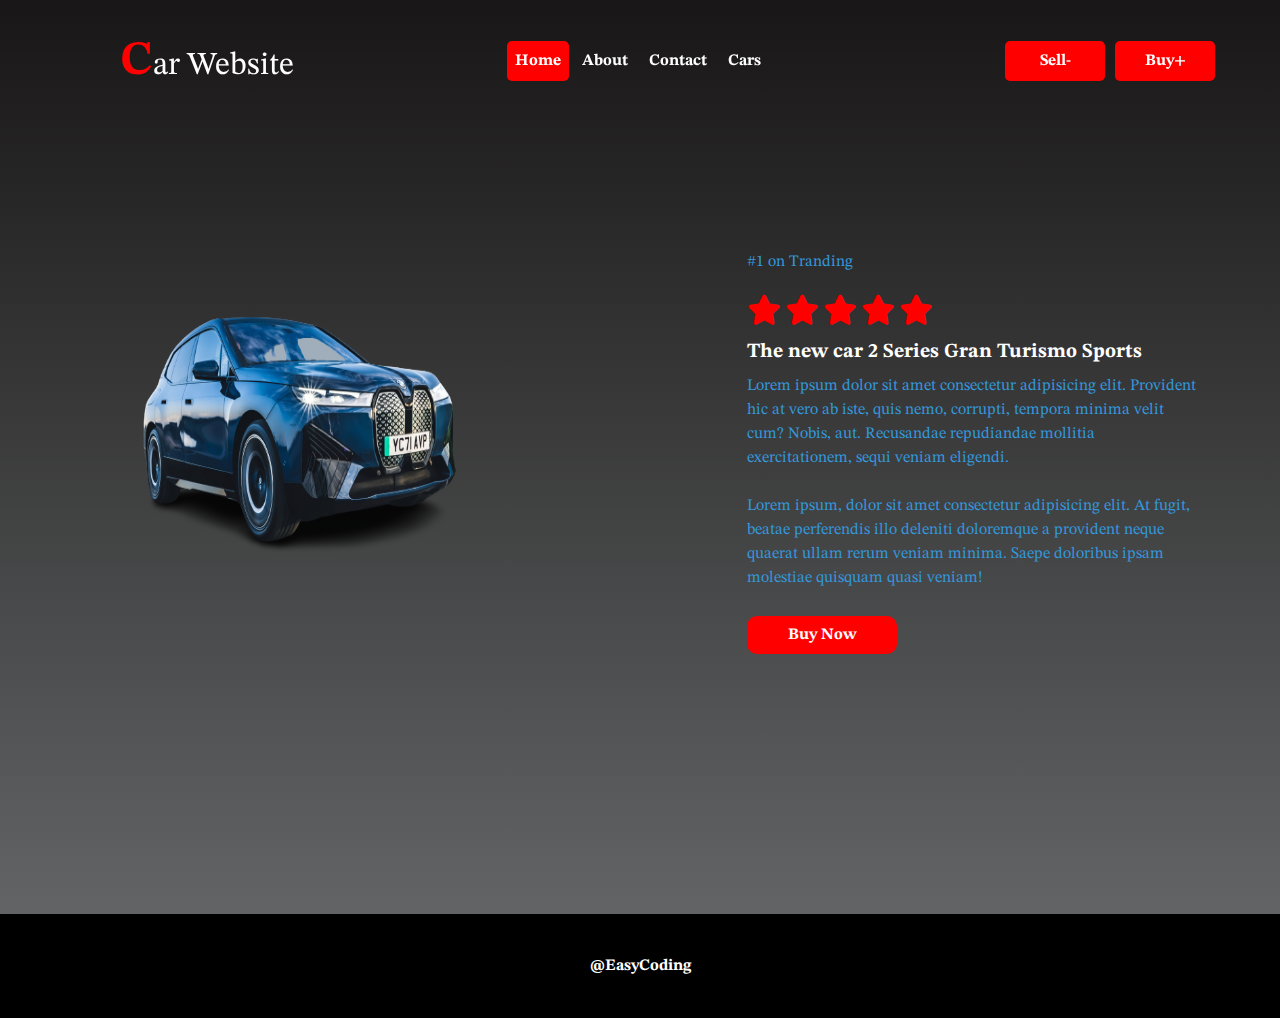
<file: main_buy.html>
<!DOCTYPE html>
<html lang="en">
  <head>
    <meta charset="UTF-8" />
    <meta name="viewport" content="width=device-width, initial-scale=1.0" />
    <link
      href="https://cdn.jsdelivr.net/npm/bootstrap@5.3.1/dist/css/bootstrap.min.css"
      rel="stylesheet"
    />
    <link
      rel="stylesheet"
      href="https://cdnjs.cloudflare.com/ajax/libs/font-awesome/6.4.2/css/all.min.css"
    />
    <link rel="stylesheet" href="./main_buy.css" />
    <link rel="stylesheet" href="./style.css" />
    <title>Car Website</title>
  </head>
  <body class="buy_main_page">
    <!-- ========================== NAVBAr Section Start ----------- -->

    <nav class="navbar navbar-expand-sm fixed-top">
      <a href="" class="navbar-brand"><span>C</span>ar Website</a>
      <div>
        <ul class="navbar-nav">
          <li class="nav-item">
            <a href="./index.html" class="nav-link active">Home</a>
          </li>
          <li class="nav-item">
            <a href="./abouts.html" class="nav-link">About</a>
          </li>
          <li class="nav-item">
            <a href="./contact.html" class="nav-link">Contact</a>
          </li>
          <li class="nav-item">
            <a href="./car.html" class="nav-link">Cars</a>
          </li>
        </ul>
      </div>

      <div>
        <ul class="navbar-nav">
          <li class="nav-item"><a href="" class="nav-link btn">Sell-</a></li>
          <li class="nav-item"><a href="" class="nav-link btn">Buy+</a></li>
        </ul>
      </div>
    </nav>

    <!-- ========================== NAVBAr Section End ----------- -->

    <!-- ========================== Buy Main Section Start ----------- -->

    <section>
      <div class="container buy_main_header">
        <div class="row">
          <div class="col-sm-5">
            <img src="./img/header.png" alt="" class="img-fluid" />
          </div>
          <div class="offset-sm-2 col-sm-5">
            <p>#1 on Tranding</p>
            <i class="fas fa-star"></i>
            <i class="fas fa-star"></i>
            <i class="fas fa-star"></i>
            <i class="fas fa-star"></i>
            <i class="fas fa-star"></i>
            <h6>The new car 2 Series Gran Turismo Sports</h6>
            <p>
              Lorem ipsum dolor sit amet consectetur adipisicing elit. Provident
              hic at vero ab iste, quis nemo, corrupti, tempora minima velit
              cum? Nobis, aut. Recusandae repudiandae mollitia exercitationem,
              sequi veniam eligendi. <br /><br />
              Lorem ipsum, dolor sit amet consectetur adipisicing elit. At
              fugit, beatae perferendis illo deleniti doloremque a provident
              neque quaerat ullam rerum veniam minima. Saepe doloribus ipsam
              molestiae quisquam quasi veniam!
            </p>
            <button
              class="btn"
              data-bs-toggle="modal"
              data-bs-target="#loginPopup"
            >
              Buy Now
            </button>
          </div>
        </div>
      </div>
    </section>

    <!-- ========================== Buy Main Section End ----------- -->

    <!-- POPUP SECTION START -->

    <!-- Popup For Login Start -->

    <div class="modal fade" id="loginPopup">
      <div class="modal-dialog modal-dialog-centerred modal-lg">
        <div class="modal-content">
          <div class="modal-body">
            <div class="container">
              <h3>Welcome Back : Good To See You</h3>
              <div class="row">
                <div class="col-sm-4">
                  <img src="./img/header.png" alt="" class="img-fluid" />
                </div>
                <div class="offset-sm-2 col-sm-6">
                  <button class="btn_custom">Sign up With google</button>
                  <button class="btn_custom">Sign up With facebook</button>

                  <span class="text-center">Or</span>
                  <form>
                    <div class="form-group">
                      <label for="" class="font-weight-bold">Email</label>
                      <input
                        type="email"
                        class="font-weight-bold form-control"
                        placeholder="Enter Your Email"
                      />
                    </div>

                    <div class="form-group">
                      <label for="" class="font-weight-bold">Password</label>
                      <input
                        type="password"
                        class="font-weight-bold form-control"
                        placeholder="Enter Your Password"
                      />
                    </div>
                    <buton
                      type="button"
                      data-bs-target="#createPopup"
                      data-bs-toggle="modal"
                      class="btn"
                      >create Account</buton
                    >
                    <buton type="button" class="btn">Login</buton>
                  </form>
                </div>
              </div>
            </div>
          </div>
        </div>
      </div>
    </div>

    <!-- Popup For Login End -->

    <!-- Popup For Create Account Start -->

    <div class="modal fade" id="createPopup">
      <div class="modal-dialog modal-dialog-centerred modal-lg">
        <div class="modal-content">
          <div class="modal-body">
            <div class="container">
              <h3>join Car Website : For Premium To See You</h3>
              <div class="row">
                <div class="col-sm-4">
                  <img src="./img/4.png" alt="" class="img-fluid" />
                </div>
                <div class="offset-sm-2 col-sm-6">
                  <button class="btn_custom">Sign up With google</button>
                  <button class="btn_custom">Sign up With facebook</button>

                  <span class="text-center">Or</span>
                  <form>
                    <div class="form-group">
                      <label for="" class="font-weight-bold">Full Name</label>
                      <input
                        type="text"
                        class="font-weight-bold form-control"
                        placeholder="Enter Your Name"
                      />
                    </div>

                    <div class="form-group">
                      <label for="" class="font-weight-bold">Email</label>
                      <input
                        type="email"
                        class="font-weight-bold form-control"
                        placeholder="Enter Your Email"
                      />
                    </div>

                    <div class="form-group">
                      <label for="" class="font-weight-bold">Password</label>
                      <input
                        type="password"
                        class="font-weight-bold form-control"
                        placeholder="Enter Your Password"
                      />
                    </div>

                    <div class="form-group">
                      <label for="" class="font-weight-bold"
                        >Confirm Password</label
                      >
                      <input
                        type="password"
                        class="font-weight-bold form-control"
                        placeholder="Enter Your Password"
                      />
                    </div>

                    <buton type="button" class="btn">create Account</buton>
                    <buton type="button" class="btn">Login</buton>
                  </form>
                </div>
              </div>
            </div>
          </div>
        </div>
      </div>
    </div>

    <!-- Popup For Create Account End -->

    <!-- POPUP SECTION START -->

    <!-- ========================== Footer Section Start ----------- -->

    <footer>
      <a href="">@EasyCoding</a>
    </footer>

    <!-- ========================== Footer Section End ----------- -->

    <script src="https://cdn.jsdelivr.net/npm/bootstrap@5.3.1/dist/js/bootstrap.bundle.min.js"></script>
    <script src="https://cdnjs.cloudflare.com/ajax/libs/popper.js/2.11.8/umd/popper.min.js"></script>
    <script src="https://cdnjs.cloudflare.com/ajax/libs/jquery/3.7.0/jquery.slim.min.js"></script>
    <script src="./main.js"></script>
  </body>
</html>
</file>
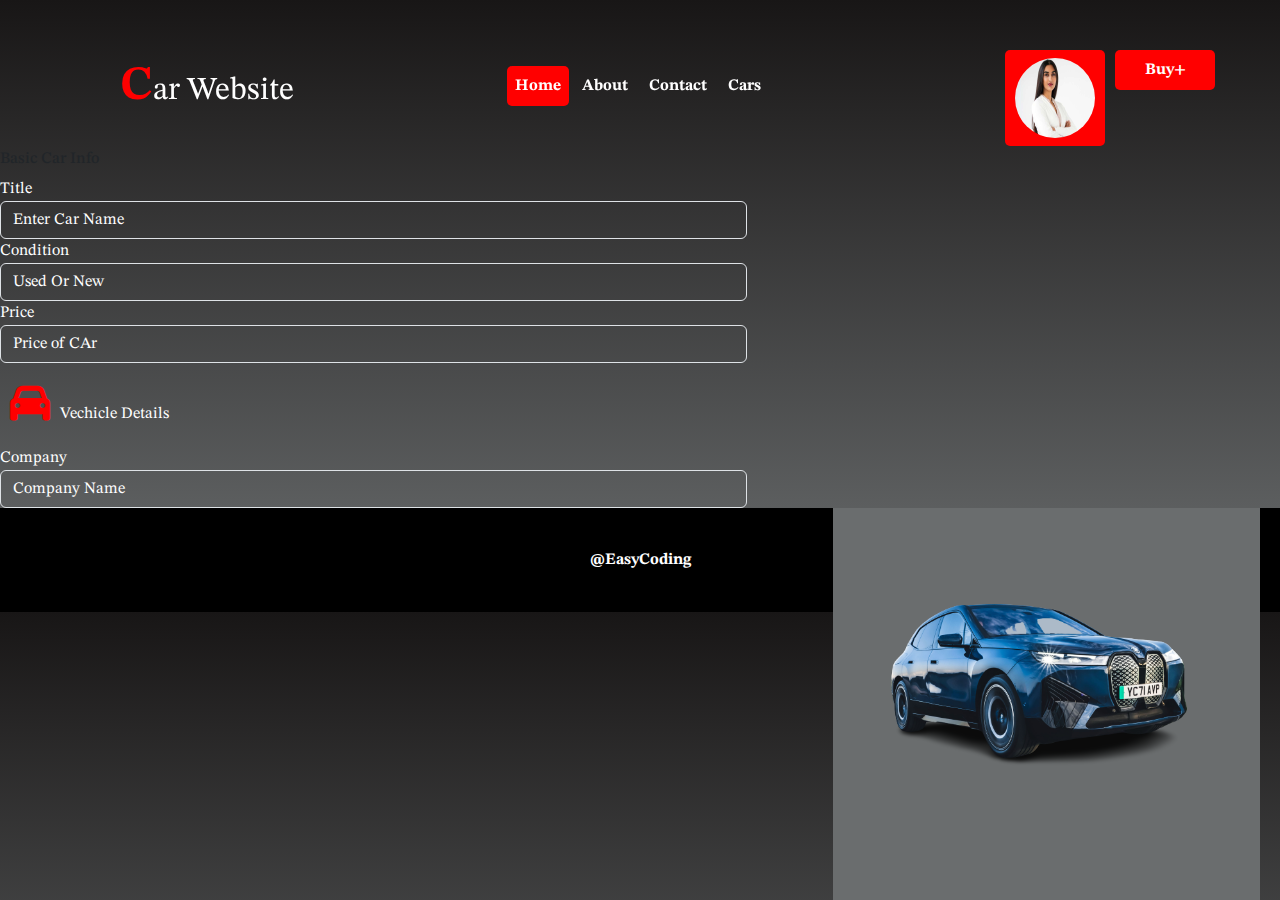
<file: sellbuypage.html>
<!DOCTYPE html>
<html lang="en">
  <head>
    <meta charset="UTF-8" />
    <meta name="viewport" content="width=device-width, initial-scale=1.0" />
    <link
      href="https://cdn.jsdelivr.net/npm/bootstrap@5.3.1/dist/css/bootstrap.min.css"
      rel="stylesheet"
    />
    <link
      rel="stylesheet"
      href="https://cdnjs.cloudflare.com/ajax/libs/font-awesome/6.4.2/css/all.min.css"
    />
    <link rel="stylesheet" href="./sellbuypage.css" />
    <link rel="stylesheet" href="./style.css" />
    <title>Car Website</title>
  </head>
  <body class="buycar_page">
    <!-- ========================== NAVBAr Section Start ----------- -->

    <nav class="navbar navbar-expand-sm fixed-top">
      <a href="" class="navbar-brand"><span>C</span>ar Website</a>
      <div>
        <ul class="navbar-nav">
          <li class="nav-item">
            <a href="./index.html" class="nav-link active">Home</a>
          </li>
          <li class="nav-item">
            <a href="./abouts.html" class="nav-link">About</a>
          </li>
          <li class="nav-item">
            <a href="./contact.html" class="nav-link">Contact</a>
          </li>
          <li class="nav-item">
            <a href="./car.html" class="nav-link">Cars</a>
          </li>
        </ul>
      </div>

      <div>
        <ul class="navbar-nav">
          <li class="nav-item">
            <a href="" class="nav-link btn"
              ><img src="./img/user_1.jpg" alt="" class="img-fluid"
            /></a>
          </li>
          <li class="nav-item"><a href="" class="nav-link btn">Buy+</a></li>
        </ul>
      </div>
    </nav>

    <!-- ========================== NAVBAr Section End ----------- -->

    <!-- ========================== Sell/Buy Car Section Start ----------- -->

    <section>
      <div class="buy_car">
        <div class="conteiner">
          <div class="col-sm-7">
            <h6>Basic Car Info</h6>

            <form>
              <div class="form-group">
                <label for="">Title</label>
                <input
                  type="text"
                  class="font-weight-bold form-control"
                  placeholder="Enter Car Name"
                />
              </div>

              <div class="form-group">
                <label for="">Condition</label>
                <input
                  type="text"
                  class="font-weight-bold form-control"
                  placeholder="Used Or New"
                />
              </div>

              <div class="form-group">
                <label for="">Price</label>
                <input
                  type="number"
                  class="font-weight-bold form-control"
                  placeholder="Price of CAr"
                />
              </div>

              <div class="icon">
                <i class="fas fa-car"></i><span>Vechicle Details</span>
              </div>

              <div class="form-group">
                <label for="">Company</label>
                <input
                  type="text"
                  class="font-weight-bold form-control"
                  placeholder="Company Name"
                />
              </div>
            </form>
          </div>
          <div class="offset-sm-1 col-sm-4">
            <img src="./img/header.png" alt="" class="img-fluid" />
          </div>
        </div>
      </div>
    </section>

    <!-- ========================== Sell/Buy Car Section End ----------- -->

    <!-- ========================== Footer Section Start ----------- -->

    <footer>
      <a href="">@EasyCoding</a>
    </footer>

    <!-- ========================== Footer Section End ----------- -->

    <script src="https://cdn.jsdelivr.net/npm/bootstrap@5.3.1/dist/js/bootstrap.bundle.min.js"></script>
    <script src="https://cdnjs.cloudflare.com/ajax/libs/popper.js/2.11.8/umd/popper.min.js"></script>
    <script src="https://cdnjs.cloudflare.com/ajax/libs/jquery/3.7.0/jquery.slim.min.js"></script>
    <script src="./main.js"></script>
  </body>
</html>
</file>
<file: style.css>
@import url("https://fonts.googleapis.com/css2?family=STIX+Two+Text:ital,wght@0,400;0,500;0,600;0,700;1,400;1,500;1,600&display=swap");

:root {
  --main: #ff0000;
  --black: #000;
  --white: #fff;
}

*::selection {
  background-color: var(--main);
  color: var(--white) !important;
}

* {
  font-family: "STIX Two Text", serif;
  margin: 0;
  padding: 0;
  box-sizing: border-box;
  list-style: none !important;
  text-decoration: none !important;
  transition: 0.3s;
}

body {
  background: linear-gradient(rgba(24, 22, 22), #6a6d6e);
  overflow-x: hidden;
}

.btn {
  background-color: var(--main);
  width: 150px;
  border-radius: 10px;
  color: #fff !important;
  font-weight: bold;
  margin: 5px 5px;
  transition: 0.3s;
}

.btn:hover {
  letter-spacing: 3px;
}

.content {
  display: flex;
  justify-content: space-between;
  color: #fff !important;
  max-width: 40px auto;
}

.content h5 {
  font-weight: bold;
  font-size: 35px;
}

.content a {
  font-weight: bold;
  color: #fff !important;
  transition: 0.3s ease-in-out;
}

.content a:hover {
  letter-spacing: 2px;
  color: var(--main) !important;
}

html::-webkit-scrollbar-thumb {
  background: var(--main);
}

html::-webkit-scrollbar {
  width: 10px;
}

html::-webkit-scrollbar-track {
  background: rgb(82, 65, 65);
}

/* Navbar setion Start */

.navbar {
  padding: 20px;
  display: flex;
  justify-content: space-between;
  transition: 1s ease-in-out;
}

.navbar.scroll {
  background: rgb(133, 126, 126);
}

.navbar-brand {
  font-weight: 400;
  font-size: 2em;
  color: #fff !important;
  padding-left: 100px;
}

.navbar-brand span {
  font-weight: 800;
  font-size: 1.5em;
  color: var(--main) !important;
}

.navbar-nav {
  padding-right: 40px;
}

.navbar .nav-link {
  font-weight: bold;
  color: #fff !important;
  margin-left: 5px;
}

.navbar .nav-item .active {
  background-color: var(--main);
  border-radius: 5px;
}

.navbar .btn {
  background-color: var(--main);
  width: 100px;
  border-radius: 5px;
}

/* Navbar setion End */

/* Header Section Start */

.header {
  padding: 100px;
}

.header .row {
  position: relative;
  margin-top: 100px;
}

.header .text-section {
  margin-left: 20px;
}

.header .col-sm-5 {
}

.header .col-sm-7 img {
  height: 500px !important;
  width: 830px !important;
}

.header .text-section h3 {
  font-weight: 600;
  font-size: 54px;
  color: #fff !important;
  margin-bottom: 30px;
}

.header .text-section h3 span {
  color: var(--main);
  font-size: 1.5em !important;
  font-weight: 800;
}

.header .text-section p {
  font-weight: 700;
  font-size: 13px;
  color: #fff;
}

.header .img-overlay {
  position: absolute;
  top: 0;
  left: 0;
  height: 100%;
  width: 100%;
  background: var(--black);
  z-index: 1;
  opacity: 0.1;
}

/* Header Section End */

/* Popular Car Section Start */

.popular {
  margin: 200px auto;
}

.popular .row {
  margin-bottom: 50px;
}

.popular .box {
  box-shadow: 10px 10px 10px -10px rgba(0, 0, 0, 0.2),
    inset 10px 10px 10px -10px rgba(0, 0, 0, 0.7);
  padding: 20px;
  border-radius: 20px;
  height: 200px;
  width: 250px;
  margin-bottom: 60px;
  transition: 0.5s ease-in-out;
}

.popular .box:hover {
  background: linear-gradient(45deg, #423738, #5c5353);
  cursor: pointer;
}

.popular .box_content {
  text-align: center;
}

.popular .box_content h6 {
  font-weight: 600;
  font-size: 15px;
  color: #ccc;
}

/* Popular Car Section End */

/* Offer Section Start */

.offer {
  margin-bottom: 200px;
}

.offer .box {
  background: rgb(125, 124, 125);
  padding: 20px;
  border-radius: 20px;
  transition: 0.8s ease-in-out;
  cursor: pointer;
  color: #fff !important;
  text-align: center;
}

.offer .box .btn {
  width: 300px;
}

.offer .box:hover {
  background: #000;
}

.offer .last {
  margin: 50px auto;
}

.offer .boxcontent h6 {
  font-weight: bold;
  font-style: italic;
  font-size: 20px;
  margin: 10px auto;
}
/* Offer Section End */

/* Latest Car  Section Start  */

.latest_car {
  margin-bottom: 200px;
}

.latest_car .box {
  background: rgb(125, 124, 125);
  padding: 20px;
  border-radius: 20px;
  transition: 0.8s ease-in-out;
  cursor: pointer;
  color: #fff !important;
  height: 400px;
  width: 350px;
  text-align: center;
}

.latest_car .box:hover {
  background: #000;
}

.latest_car .row {
  margin: 50px auto;
}

.latest_car .btn {
  width: 200px;
}

.latest_car .box-content {
  margin: 5px auto;
}

/* Latest Car  Section End  */

/* Car Parts Section Start */

.car_parts {
  margin-bottom: 200px;
}

.car_parts .custom_car_parts {
  padding: 40px;
  background: rgb(72, 68, 68);
  border-radius: 10px;
}

.car_parts .box {
  display: flex;
  justify-content: space-between;
  cursor: pointer;
}

.car_parts .box img {
  height: 240px;
  width: 440px !important;
}

.car_parts .carousel-control-prev,
.car_parts .carousel-control-next {
  opacity: 0.8;
  height: 32px;
  width: 32px;
  border-radius: 50%;
  background: rgb(73, 70, 70);
  outline: none;
  text-align: center;
  margin: 150px 10px;
  padding: 10px;
  transition: 1s ease-in-out;
}

.car_parts .carousel-control-prev:hover,
.car_parts .carousel-control-next:hover {
  background: #000;
}

.car_parts .carousel-item .box h4 {
  font-weight: bold;
  font-size: 50px;
  margin: 20px auto;
  color: #ccc;
}

.car_parts .carousel-item .box p {
  font-weight: bold;
  font-size: 12px;
  color: #ccc;
}

.car_parts .carousel-item .box .btn {
  border-radius: 10px;
  width: 200px;
  letter-spacing: 2px;
}

.car_parts .carousel-item .custom-box {
  box-shadow: 10px 10px 10px -10px rgba(0, 0, 0, 0.2),
    inset 10px 10px 10px -10px rgba(0, 0, 0, 0.7);
  padding: 30px;
  margin-top: 50px;
  color: #fff !important;
  text-align: center;
  border-radius: 20px;
}
.car_parts .carousel-item .custom-box .svgContent h6 span {
  font-weight: 800;
  color: #ff0000 !important;
  font-size: 1.1em;
}

.car_parts .carousel-item .custom-box .svgContent h6 {
  font-weight: 600;
  font-size: 1em;
}

/* Car Parts Section End */

/* Latest News Section Start */

.latest_news {
  margin-bottom: 200px;
}

.latest_news .box {
  background: rgb(72, 68, 68);
  padding: 20px;
  cursor: pointer;
  text-align: center;
  border-radius: 20px;
  height: 400px;
  margin-top: 50px;
}

.latest_news .box:hover {
  background: var(--black);
}

.latest_news .boxcontent {
  margin: 10px auto;
  color: var(--white);
}

.latest_news .boxcontent h6 {
  font-weight: bold;
  font-size: 25px;
}

.latest_news .boxcontent p {
  font-weight: bold;
  font-size: 12px;
}

/* Latest News Section End */

/* Testimonail Section Start */

.testimonail {
  margin-bottom: 200px;
}

.testimonail .box {
  box-shadow: 10px 10px 10px -10px rgba(0, 0, 0, 0.5),
    inset 10px 10px 10px -10px rgba(0, 0, 0, 0.7);
  padding: 20px;
  background: #5c5353;
  border-radius: 20px;
  text-align: center;
  border-top-left-radius: 20%;
  border-bottom-right-radius: 20%;
  cursor: pointer;
  transition: 0.5s ease-in-out;
}

.testimonail .box:hover {
  background: var(--black);
  border-top-left-radius: 0%;
  border-bottom-right-radius: 0%;
  border-top-right-radius: 20%;
  border-bottom-left-radius: 20%;
}

.testimonail .box img {
  height: 150px;
  width: 150px;
  border-radius: 50%;
  object-fit: cover;
}

.testimonail .box p {
  font-weight: 600;
  font-size: 12px;
}

.testimonail .box .fas {
  font-size: 30px;
  color: var(--main);
}

.testimonail .box h6 {
  font-weight: bold;
  font-size: 25px;
}

.testimonail .mid {
  margin-top: 100px;
}

/* Testimonail Section End */

/* Footer Section Start */

footer {
  background: var(--black);
  padding: 40px;
  text-align: center;
}

footer a {
  font-weight: bold;
  text-decoration: none !important;
  color: var(--white) !important;
}

/* Footer Section End */
</file>
<file: abouts.css>
/* About us PAge Start */

.about_us_page {
  color: var(--white) !important;
  overflow: hidden;
}

.about_us_page nav {
  background: rgb(51, 51, 51);
}

.about_us_page .about_us_main_section {
  margin: 160px auto;
}

.about_us_page .about_us_main_section img {
  margin: 100px;
  cursor: pointer;
}

.about_us_page .about_us_main_section h6 {
  font-weight: bold;
  font-size: 40px;
  margin: 20px auto;
}

.about_us_page .about_us_main_section h6 span {
  font-weight: 800;
  font-size: 50px;
  color: var(--main);
}

.about_us_page .about_us_main_section p {
  font-size: 14px;
}

.about_us_page .about_us_main_section .btn {
  width: 200px;
}

/* About us PAge End */
</file>
<file: car.css>
/* CARS */

.car_main_page nav {
  background: rgb(51, 51, 51);
}

.car_main_section {
  margin: 200px auto;
}

.car_main_section .box {
  box-shadow: 10px 10px 10px 10px rgb(0, 0, 0, 0.5),
    inset 10px 10px 10px 10px rgba(0, 0, 0, 0, 7);
  padding: 20px;
  margin-bottom: 60px;
  text-align: center;
  background: #5c5353;
  color: var(--white) !important;
  cursor: pointer;
  border-radius: 15px;
  height: 450px;
  transition: 0.5s ease-in-out;
}

.car_main_section .box:hover {
  background: var(--black);
}

.car_main_section .box h6 {
  font-weight: bold;
  font-size: 30px;
}

.car_main_section .box .fas {
  font-size: 35px;
  color: var(--main);
}

.car_main_section .box p {
  font-weight: 500;
  font-size: 12px;
  margin: 10px auto;
}

.car_main_section .box .btn {
  width: 200px;
}
</file>
<file: contact.css>
/* Contact Section Start */

.contact_us_main_page {
  margin: 160px auto;
}

.contact_us_main_page img {
  margin-top: 50px;
  cursor: pointer;
}

.contact_us_main_page .col-sm-6 h6 {
  font-weight: bold;
  text-align: center;
  margin: 10px auto;
  font-size: 30px;
  color: var(--white) !important;
}

.contact_us_main_page .col-sm-5 form label {
  color: var(--white) !important;
  margin: 10px 0;
}

.contact_us_main_page .offsets-sm-2 form {
  margin-top: 10px;
}

.contact_us_main_page .offsets-sm-2 form input,
textarea {
  background: none !important;
  outline: none !important;
  color: var(--white) !important;
}

.contact_us_main_page .offsets-sm-2 form input::placeholder,
textarea::placeholder {
  color: var(--white) !important;
}

/* Contact Section End */
</file>
<file: main_buy.css>
.buy_main_page {
  overflow: hidden;
  color: var(--white);
}

.buy_main_header {
  margin: 250px auto;
}

.buy_main_header img {
  height: 350px;
}

.buy_main_header .offset-sm-2 p {
  font-weight: 100;
  color: #3498db;
  font-size: 16px;
}

.buy_main_header .fas {
  font-size: 30px;
  margin: 5px auto;
  color: var(--main);
}

.buy_main_header .offset-sm-2 h6 {
  font-weight: bold;
  font-size: 20px;
  margin: 10px auto;
}

.buy_main_header .offset-sm- span {
  margin: 5px auto;
}

.buy_main_header .btn {
  width: 150px;
  margin: 10px auto;
}
/* Model */

.buy_main_page .modal-body {
  background: linear-gradient(rgb(24, 22, 22), #6a6d6e);
  color: #fff !important;
}

.buy_main_page .modal img {
  margin-top: 30px;
  height: 350px;
}

.buy_main_page .modal h3 {
  font-weight: bold;
  font-size: 17px;
}

.buy_main_page #createPopup img {
  margin-top: 100px;
}

.buy_main_page .modal .btn_custom {
  border: 1px solid var(--main);
  color: var(--main);
  font-weight: 600;
  padding: 8px 28px;
  width: 350px;
  margin: 10px auto;
  border-radius: 10px;
  cursor: pointer;
  background: transparent;
  transition: 0.5s;
  margin-bottom: 40px;
}

.buy_main_page .modal .btn_custom:hover {
  background: var(--main);
  color: var(--white);
  letter-spacing: 2px;
}

.buy_main_page .modal span {
  display: flex;
  justify-content: center;
  font-size: 17px;
  font-weight: 600;
}

.buy_main_page .modal form {
  margin-top: 5px !important;
}

.buy_main_page .modal form input {
  background: none !important;
  color: var(--white) !important;
}

.buy_main_page .modal form input::placeholder {
  color: var(--white) !important;
}

.buy_main_page .modal form .btn {
  width: 155px;
}

.buy_main_page .modal form .btn:hover {
  letter-spacing: 1px;
}
</file>
<file: sellbuypage.css>
.buycar_page .navbar img {
  height: 80px;
  width: 80px;
  border-radius: 50%;
}

.buycar_page .navbar .btn {
  margin-top: 30px;
}

.buy_car {
  margin-top: 150px;
}

.buy_car .container .col-sm-7,
.buy_car .col-sm-4 {
  background: #6a6d6e;
  min-height: 500px;
}

.buy_car .container h6 {
  font-weight: bold;
  margin: 10px auto;
  font-size: 30px;
  color: var(--white) !important;
}

.buy_car form {
  color: var(--white) !important;
}

.buy_car input {
  outline: none !important;
  background: none !important;
  color: var(--white) !important;
}

.buy_car input::placeholder {
  color: var(--white) !important;
}

.buy_car .icon {
  margin: 20px auto;
}

.buy_car .icon i {
  font-size: 40px;
  color: var(--main);
  margin: 0px 10px;
}

.buy_car .icon i span {
  font-weight: 600;
  font-size: 45px;
}

.buy_car .col-sm-4 {
  position: fixed;
  right: 20px;
}

.buy_car .col-sm-4 img {
  margin-top: 50px;
  cursor: pointer;
}
</file>
